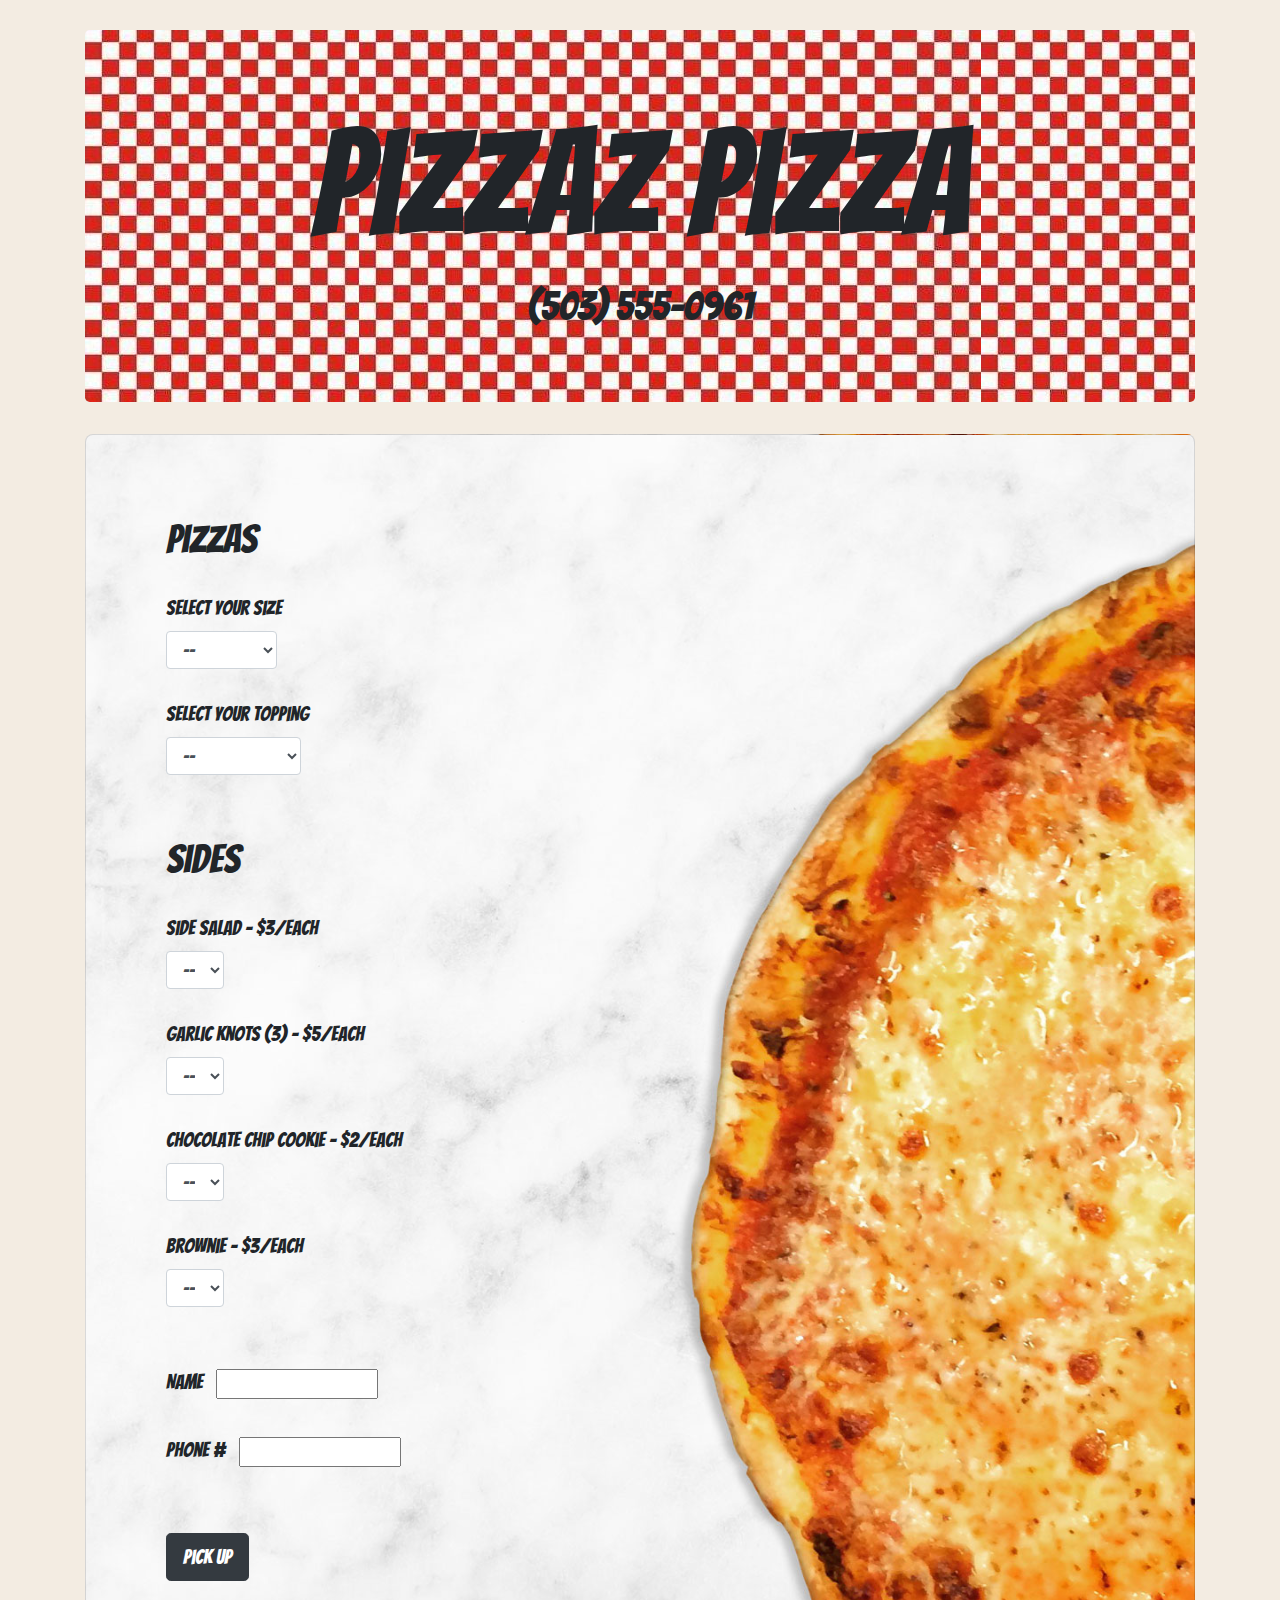
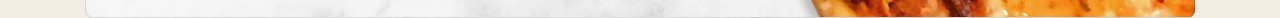
<file: index.html>
<!DOCTYPE html>
<html>

<head>
<link href="https://fonts.googleapis.com/css?family=Alfa+Slab+One|Bangers&display=swap" rel="stylesheet">
  <link rel="stylesheet" href="css/bootstrap.css" type="text/css">
  <link rel="stylesheet" href="css/styles.css" type="text/css">
  <script src="js/jquery-3.4.1.js"></script>
  <script src="js/scripts.js"></script>
  <title>Pizzaz Pizza</title>
  <link rel="pizza icon" href="img/favicon.ico" type="image/x-icon">
</head>

<body>
  <div class="container">

    <div class="jumbotron">

      <h1>Pizzaz Pizza</h1>
      <h3>(503) 555-0961</h3>
    </div>
    <div class="outputCard">
      <div class="card-body output zero noToppings noName">

        <div class="output">
          <p> <span id=nameOutput></span>, your total is $<span id=totalOutput> </span>. It will be ready in 30 minutes.</p>
          <p>Thanks for your order!</p>
        </div>

        <div class="zero">
          <p>You have not selected anything.</p>
        </div>
        <div class="noToppings">
          <p>Please select a topping.</p>
        </div>
        <div class="noName">
          <p>Please enter a name and a phone number.</p>
        </div>
      </div>
    </div>
    <div class="card">
      <div class="card-body">

        <form id="pizza-order">
          <div class="form-group">

            <div class="pizza">
              <h3>Pizzas</h3>
            </div>
            <div id="sizeSection">
              <label for="size">Select your size</label>
              <select id="size" name="size" class="form-control selcls">
                <option value=0>--</option>
                <option value=12>Small $12</option>
                <option value=16>Medium $16</option>
                <option value=20>Large $20</option>
              </select>
            </div>

            <div id="toppingSection">
              <label for="topping">Select your topping</label>
              <select id="topping" name="topping" class="form-control selcls">
                <option value=0>--</option>
                <option value=2>Cheese +$2</option>
                <option value=2>Margherita +$2</option>
                <option value=3>Veggie +$3</option>
                <option value=5>Pepperoni +$5</option>
                <option value=7>Sausage +$5</option>
              </select>
            </div>
            <div class="sides">
              <h3>Sides</h3>
            </div>
            <div id="saladSection">
              <label for="salad">Side Salad - $3/each</label>
              <select id="salad" name="" class="form-control selcls">
                <option value=0>--</option>
                <option value=3>1</option>
                <option value=6>2</option>
                <option value=9>3</option>
                <option value=12>4</option>
              </select>
            </div>

            <div id="knotSection">
              <label for="garlicKnots">Garlic Knots (3) - $5/each</label>
              <select id="garlicKnots" name="" class="form-control selcls">
                <option value=0>--</option>
                <option value=5>1</option>
                <option value=10>2</option>
                <option value=15>3</option>
                <option value=20>4</option>
              </select>
            </div>

            <div id="cookieSection">
              <label for="cookie">Chocolate Chip Cookie - $2/each</label>
              <select id="cookie" name="" class="form-control selcls">
                <option value=0>--</option>
                <option value=2>1</option>
                <option value=4>2</option>
                <option value=6>3</option>
                <option value=8>4</option>
              </select>
            </div>

            <div id="brownieSection">
              <label for="brownie">Brownie - $3/each</label>
              <select id="brownie" name="" class="form-control selcls">
                <option value=0>--</option>
                <option value=3>1</option>
                <option value=6>2</option>
                <option value=9>3</option>
                <option value=12>4</option>
              </select>
            </div>


            <div id="nameSection">
              <label id="nameLabel" for="name">Name   </label>
              <input type="text" name="name" id="name" value="">
            </div>

            <div id="phoneSection">
              <label id="phoneLabel" for="phone">Phone #   </label>
              <input type="text" name="phone" id="phone" value="">
            </div>

            <div class="submit-button">

              <button type="submit" id="submitButton" class="btn btn-dark btn-lg">Pick Up</button>

              <!-- <button id="submitButton" type="submit" name="button">Submit!</button> -->
            </div>
          </div>
        </form>
      </div>
    </div>

</div>

</body>

</html>
</file>
<file: css/styles.css>
.output, .zero, .noToppings, .noName {
  display: none;
}

body {
  background-color: #F3ECE2;
}

.jumbotron {
  margin-top: 30px;
  background-image: url("../img/checker.jpg");
  text-align: center;
}

h1 {
  font-family: 'Bangers', cursive;
  font-size: 150px;
}
h3 {
  font-family: 'Bangers', cursive;
  font-size: 40px;

}
.card {
  border-radius: 8px;
  background-image: url("../img/order.jpg");
background-position: bottom;
background-size: cover;
}

.selcls {
  width: auto;
}
.card-body, {
  padding: 50px;
  height: 900px;
  border-radius: 8px;
}

.form-group {
  padding-left: 60px;
  font-family: 'Bangers', cursive;
  border-radius: 20px;

}

.outputCard {
  padding-left: 60px;
  font-family: 'Bangers', cursive;
  border-radius: 10px;
font-size: 60px;
margin-bottom: 30px;
background-image: url("../img/background.jpg");
background-position: left;
}


.sides, .pizza {
  margin-top: 60px;
  margin-bottom: 30px;

}

label {
  margin-right: 10px;
  font-size: 20px;
}
#toppingSection {
  margin-top: 30px;
}

#saladSection, #knotSection, #cookieSection, #brownieSection {
  margin-bottom: 30px;
}

#nameSection {
margin-bottom: 30px;
margin-top: 60px;
}

.submit-button {
  margin-top: 60px;
}
</file>
